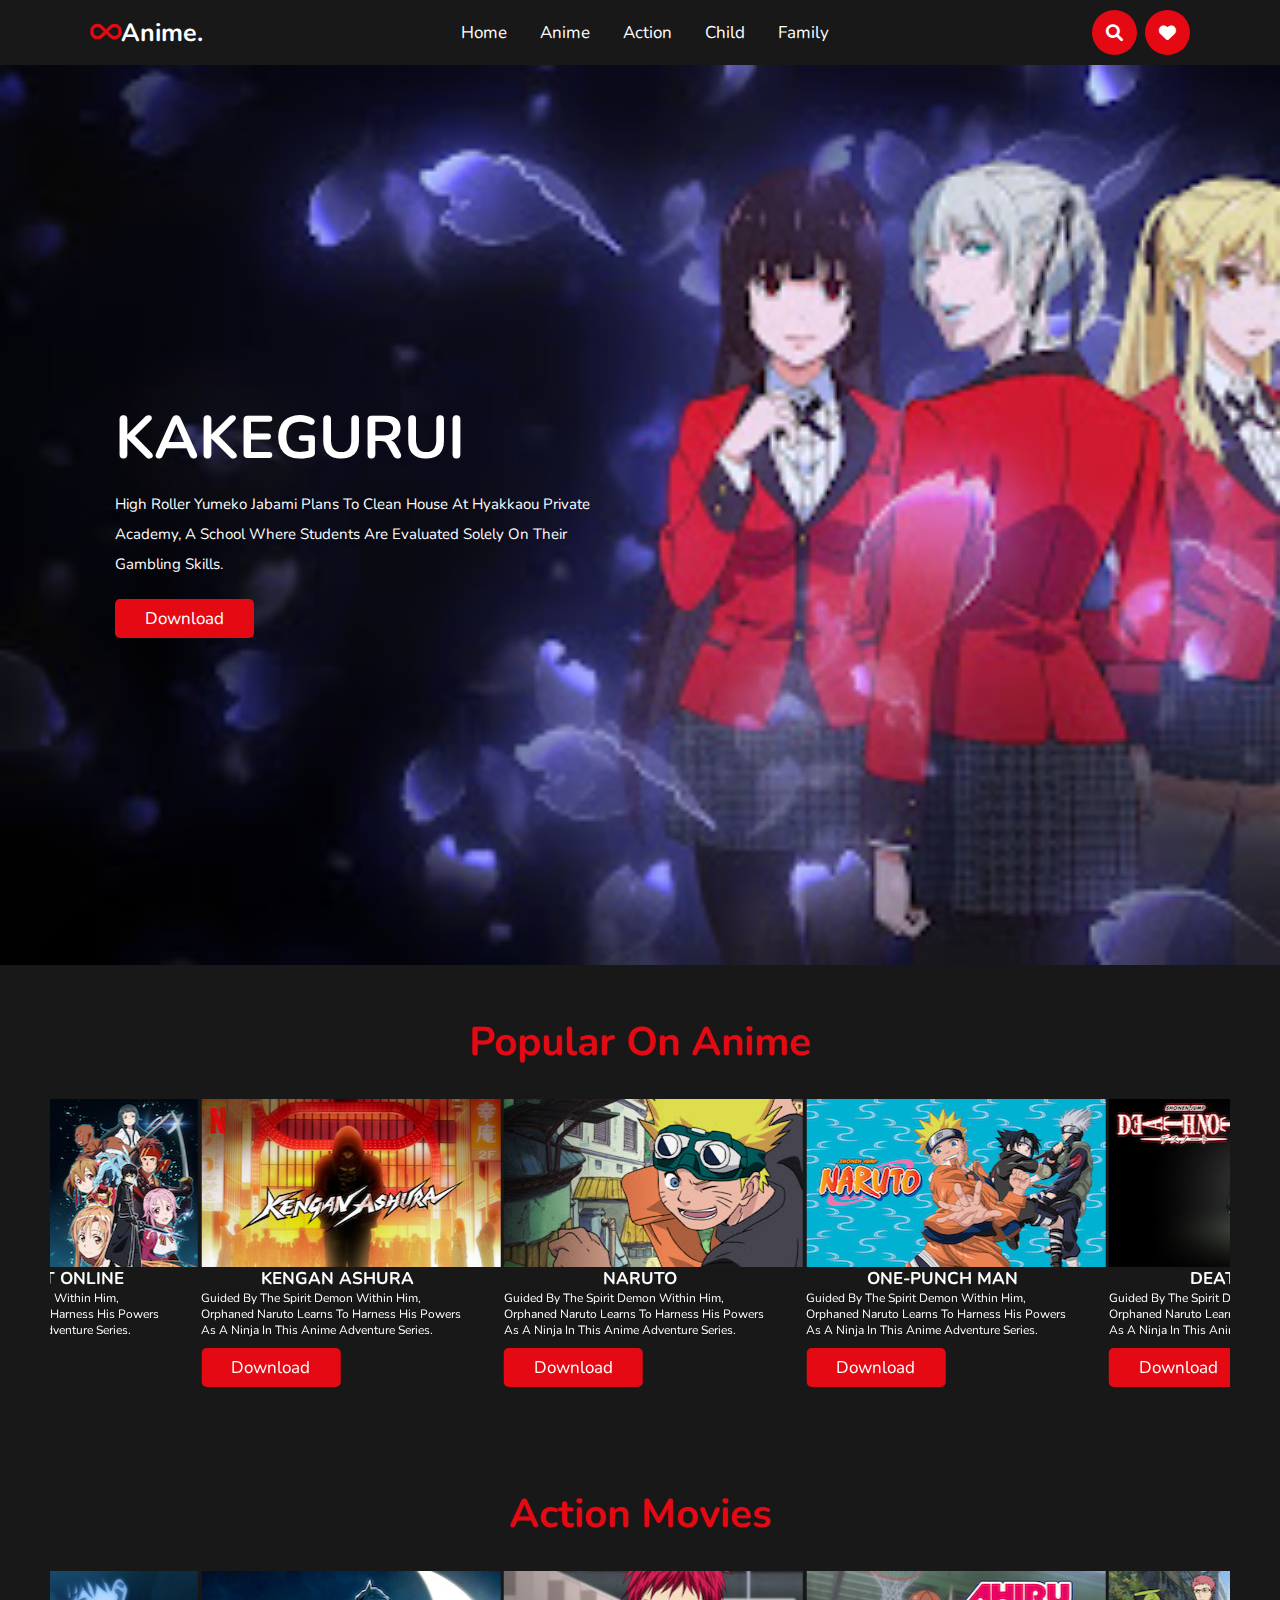
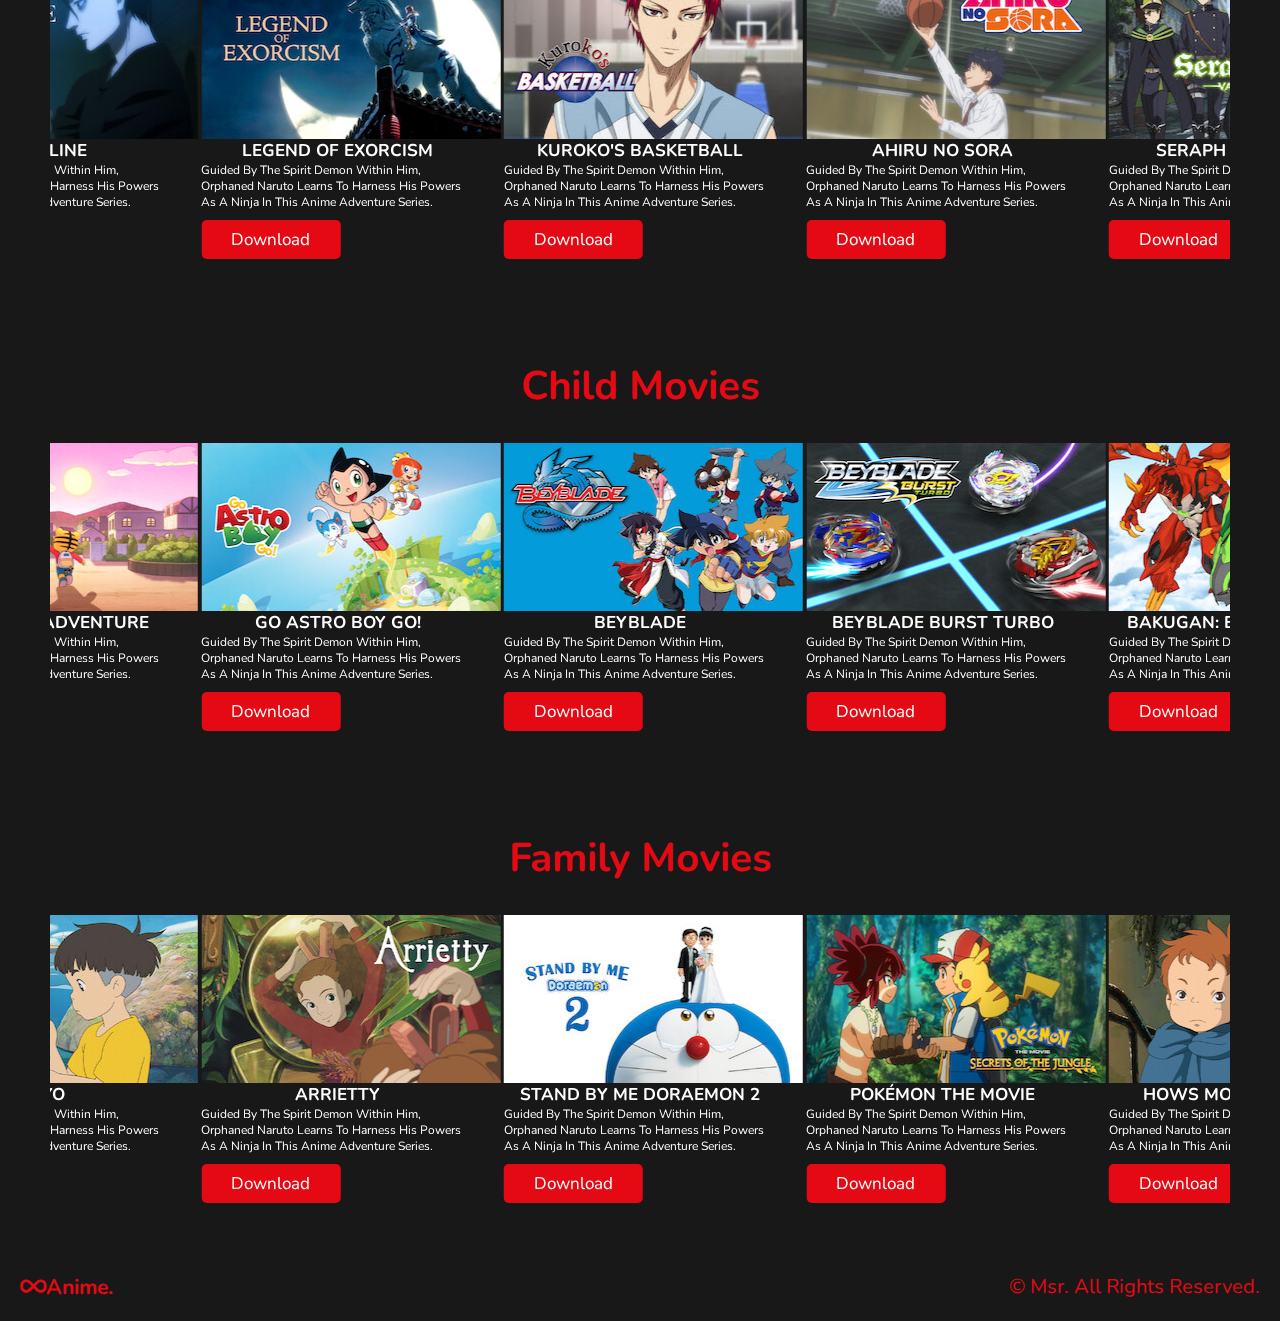
<file: index.html>
<!DOCTYPE html>
<html lang="en">
<head>
    <meta charset="UTF-8">
    <meta http-equiv="X-UA-Compatible" content="IE=edge">
    <meta name="viewport" content="width=device-width, initial-scale=1.0">
    <title>complete responsive anime website design</title>

    <link rel="stylesheet" href="https://unpkg.com/swiper@8/swiper-bundle.min.css"/>
  

     
    <link rel="stylesheet" href="https://cdnjs.cloudflare.com/ajax/libs/font-awesome/6.0.0-beta3/css/all.min.css">

    
    <link rel="stylesheet" href="style.css">

</head>
<body>
    
     
    <header>
        <a href="download.html" class="logo"><i class="fas fa-infinity"></i>Anime.</a>
        <nav class="navbar">
             <a href="index.html">home</a>
             <a href="#anime">anime</a>
             <a href="#action">action</a>
             <a href="#child">child</a>
             <a href="#family">family</a>
        </nav>
        <div class="icons">
            <i class="fas fa-bars" id="menu-bars"></i>
            <i class="fas fa-search" id="search-icon"></i>
            <a href="download.html" class="fas fa-heart"></a>
        </div>
    </header>

<!-- home section start -->

<section class="home" id="home">

    <div class="swiper home-slider">

        <div class="swiper-wrapper">

            <div class="swiper-slide">
                <div class="box " style="background: url(home-img-1.jpeg) no-repeat;">
                    <div class="content">
                        <h3>Kakegurui</h3>
                        <p>High roller Yumeko Jabami plans to clean house at Hyakkaou Private<br>
                        Academy, a school where students are evaluated solely on their<br>
                        gambling skills.</p>
                        <a href="download.html" class="btn">Download</a>
                    </div>
                </div>
            </div>

            <div class="swiper-slide">
                <div class="box second" style="background: url(home-img-death.jpeg) no-repeat;">
                    <div class="content">
                        <h3>DEATH NOTE</h3>
                         <p>When a Japanese high schooler comes into possession of a mystical<br> 
                        notebook, he finds he has the power to kill anybody whose name he<br>
                        enters in it.</p>
                        <a href="download.html" class="btn">Download</a>
                    </div>
                </div>
            </div>

            <div class="swiper-slide">
                <div class="box " style="background: url(onepunch2.jpeg) no-repeat;">
                    <div class="content">
                        <h3>One-Punch Man</h3>
                         <p>The most powerful superhero in the world can kill anyone with one<br> 
                        blow. But nothing can challenge him, so he struggles with ennui and<br> 
                        depression</p>
                        <a href="download.html" class="btn">Download</a>
                    </div>
                </div>
            </div>

            <div class="swiper-slide">
                <div class="box " style="background: url(naruto.jpeg) no-repeat;">
                    <div class="content">
                        <h3>Naruto</h3>
                        <p>Guided by the spirit demon within him, orphaned Naruto learns<br> 
                        to harness his powers as a ninja in this anime adventure series.</p>
                        <a href="download.html" class="btn">Download</a>
                    </div>
                </div>
            </div>

        </div>

    </div>

</section>


<!-- anime section start -->
<section class="anime" id="anime">
    <h1 class="heading">Popular on Anime</h1>
    <div class="swiper anime-slider">
        <div class="swiper-wrapper">
          
            <div class="swiper-slide">
                <div class="box" style="background: url(naruto.jpeg) no-repeat;"></div>
                <div class="content">
                    <h3>Naruto</h3>
                    <p>Guided by the spirit demon within him, orphaned Naruto learns 
                    to harness his powers as a ninja in this anime adventure series.</p>
                    <a href="download.html" class="btn">Download</a>
                </div>
            </div>

            <div class="swiper-slide">
                <div class="box" style="background: url(onepunch.jpg) no-repeat;"></div>
                <div class="content">
                    <h3>One-Punch Man</h3>
                    <p>Guided by the spirit demon within him, orphaned Naruto learns
                    to harness his powers as a ninja in this anime adventure series.</p>
                    <a href="download.html" class="btn">Download</a>
                </div>
            </div>

            <div class="swiper-slide">
                <div class="box" style="background: url(deathnote.jpg) no-repeat;"></div>
                <div class="content">
                    <h3>DEATH NOTE</h3>
                    <p>Guided by the spirit demon within him, orphaned Naruto learns 
                    to harness his powers as a ninja in this anime adventure series.</p>
                    <a href="download.html" class="btn">Download</a>
                </div>
            </div>

            <div class="swiper-slide">
                <div class="box" style="background: url(blackclover2.jpg) no-repeat;"></div>
                <div class="content">
                    <h3>Black Clover</h3>
                    <p>Guided by the spirit demon within him, orphaned Naruto learns 
                    to harness his powers as a ninja in this anime adventure series.</p>
                    <a href="download.html" class="btn">Download</a>
                </div>
            </div>

            <div class="swiper-slide">
                <div class="box" style="background: url(jujutsukaisen2.jpg) no-repeat;"></div>
                <div class="content">
                    <h3>Jujutsu Kaisen</h3>
                    <p>Guided by the spirit demon within him, orphaned Naruto learns 
                    to harness his powers as a ninja in this anime adventure series.</p>
                    <a href="download.html" class="btn">Download</a>
                </div>
            </div>

            <div class="swiper-slide">
                <div class="box" style="background: url(haikyu.jpg) no-repeat;"></div>
                <div class="content">
                    <h3>Haikyu!!</h3>
                    <p>Guided by the spirit demon within him, orphaned Naruto learns 
                    to harness his powers as a ninja in this anime adventure series.</p>
                    <a href="download.html" class="btn">Download</a>
                </div>
            </div>

            <div class="swiper-slide">
                <div class="box" style="background: url(kurokos.jpg) no-repeat;"></div>
                <div class="content">
                    <h3>Kuroko's Basketball</h3>
                    <p>Guided by the spirit demon within him, orphaned Naruto learns
                    to harness his powers as a ninja in this anime adventure series.</p>
                    <a href="download.html" class="btn">Download</a>
                </div>
            </div>

            <div class="swiper-slide">
                <div class="box" style="background: url(heroaca.jpg) no-repeat;"></div>
                <div class="content">
                    <h3>My Hero Academia</h3>
                    <p>Guided by the spirit demon within him, orphaned Naruto learns 
                    to harness his powers as a ninja in this anime adventure series.</p>
                    <a href="download.html" class="btn">Download</a>
                </div>
            </div>

            <div class="swiper-slide">
                <div class="box" style="background: url(drstone.jpg) no-repeat;"></div>
                <div class="content">
                    <h3>Dr. Stone</h3>
                    <p>Guided by the spirit demon within him, orphaned Naruto learns 
                    to harness his powers as a ninja in this anime adventure series.</p>
                    <a href="download.html" class="btn">Download</a>
                </div>
            </div>

            <div class="swiper-slide">
                <div class="box" style="background: url(tokyorevengers.jpg) no-repeat;"></div>
                <div class="content">
                    <h3>Tokyo Revengers</h3>
                    <p>Guided by the spirit demon within him, orphaned Naruto learns 
                    to harness his powers as a ninja in this anime adventure series.</p>
                    <a href="download.html" class="btn">Download</a>
                </div>
            </div>

            <div class="swiper-slide">
                <div class="box" style="background: url(swordartonline.jpg) no-repeat;"></div>
                <div class="content">
                    <h3>Sword Art Online</h3>
                    <p>Guided by the spirit demon within him, orphaned Naruto learns
                    to harness his powers as a ninja in this anime adventure series.</p>
                    <a href="download.html" class="btn">Download</a>
                </div>
            </div>

            <div class="swiper-slide">
                <div class="box" style="background: url(kegan.jpg) no-repeat;"></div>
                <div class="content">
                    <h3>KENGAN ASHURA</h3>
                    <p>Guided by the spirit demon within him, orphaned Naruto learns
                    to harness his powers as a ninja in this anime adventure series.</p>
                    <a href="download.html" class="btn">Download</a>
                </div>
            </div>


        </div>
    </div>
</section>

<!-- action section start -->

<section class="action" id="action">
    <h1 class="heading">Action Movies</h1>
    <div class="swiper action-slider">
        <div class="swiper-wrapper">
        
        
          
                <div class="swiper-slide">
                    <div class="box" style="background: url(kurokos.jpg) no-repeat;"></div>
                    <div class="content">
                        <h3>Kuroko's Basketball</h3>
                        <p>Guided by the spirit demon within him, orphaned Naruto learns 
                        to harness his powers as a ninja in this anime adventure series.</p>
                        <a href="download.html" class="btn">Download</a>
                    </div>
                </div>

                <div class="swiper-slide">
                    <div class="box" style="background: url(ahiru.jpg) no-repeat;"></div>
                    <div class="content">
                        <h3>AHIRU NO SORA</h3>
                        <p>Guided by the spirit demon within him, orphaned Naruto learns 
                        to harness his powers as a ninja in this anime adventure series.</p>
                        <a href="download.html" class="btn">Download</a>
                    </div>
                </div>

                <div class="swiper-slide">
                    <div class="box" style="background: url(owarinoseraph.jpg) no-repeat;"></div>
                    <div class="content">
                        <h3>Seraph of the End</h3>
                        <p>Guided by the spirit demon within him, orphaned Naruto learns 
                        to harness his powers as a ninja in this anime adventure series.</p>
                        <a href="download.html" class="btn">Download</a>
                    </div>
                </div>

                <div class="swiper-slide">
                    <div class="box" style="background: url(kurokos.jpg) no-repeat;"></div>
                    <div class="content">
                        <h3>Kuroko's  Last Game</h3>
                        <p>Guided by the spirit demon within him, orphaned Naruto learns 
                        to harness his powers as a ninja in this anime adventure series.</p>
                        <a href="download.html" class="btn">Download</a>
                    </div>
                </div>

                <div class="swiper-slide">
                    <div class="box" style="background: url(fate.jpg) no-repeat;"></div>
                    <div class="content">
                        <h3>Fate/Zero</h3>
                        <p>Guided by the spirit demon within him, orphaned Naruto learns 
                        to harness his powers as a ninja in this anime adventure series.</p>
                        <a href="download.html" class="btn">Download</a>
                    </div>
                </div>

                <div class="swiper-slide">
                    <div class="box" style="background: url(hellshing.jpg) no-repeat;"></div>
                    <div class="content">
                        <h3>Hellsing Ultimate</h3>
                        <p>Guided by the spirit demon within him, orphaned Naruto learns 
                        to harness his powers as a ninja in this anime adventure series.</p>
                        <a href="download.html" class="btn">Download</a>
                    </div>
                </div>

                <div class="swiper-slide">
                    <div class="box" style="background: url(devils\ line.jpg) no-repeat;"></div>
                    <div class="content">
                        <h3>DEVILS'LINE</h3>
                        <p>Guided by the spirit demon within him, orphaned Naruto learns 
                        to harness his powers as a ninja in this anime adventure series.</p>
                        <a href="download.html" class="btn">Download</a>
                    </div>
                </div>

                <div class="swiper-slide">
                    <div class="box" style="background: url(exorcism.jpg) no-repeat;"></div>
                    <div class="content">
                        <h3>Legend of Exorcism</h3>
                        <p>Guided by the spirit demon within him, orphaned Naruto learns 
                        to harness his powers as a ninja in this anime adventure series.</p>
                        <a href="download.html" class="btn">Download</a>
                    </div>
                </div>



</div>
</div>
</section>

<!-- child section start -->

<section class="child" id="child">
    <h1 class="heading">Child Movies</h1>
    <div class="swiper child-slider">
        <div class="swiper-wrapper">

            <div class="swiper-slide">
                <div class="box" style="background: url(beyblade.jpg) no-repeat"></div>
                <div class="content">
                    <h3>Beyblade</h3>
                    <p>Guided by the spirit demon within him, orphaned Naruto learns 
                    to harness his powers as a ninja in this anime adventure series.</p>
                    <a href="download.html" class="btn">Download</a>
                </div>
            </div>

            <div class="swiper-slide">
                <div class="box" style="background: url(burst.jpg) no-repeat"></div>
                <div class="content">
                    <h3>Beyblade Burst Turbo</h3>
                    <p>Guided by the spirit demon within him, orphaned Naruto learns 
                    to harness his powers as a ninja in this anime adventure series.</p>
                    <a href="download.html" class="btn">Download</a>
                </div>
            </div>

            <div class="swiper-slide">
                <div class="box" style="background: url(bakugan.jpg) no-repeat"></div>
                <div class="content">
                    <h3>Bakugan: Battle Planet</h3>
                    <p>Guided by the spirit demon within him, orphaned Naruto learns 
                    to harness his powers as a ninja in this anime adventure series.</p>
                    <a href="download.html" class="btn">Download</a>
                </div>
            </div>

            <div class="swiper-slide">
                <div class="box" style="background: url(sonic.jpg) no-repeat"></div>
                <div class="content">
                    <h3>Sonic X</h3>
                    <p>Guided by the spirit demon within him, orphaned Naruto learns 
                    to harness his powers as a ninja in this anime adventure series.</p>
                    <a href="download.html" class="btn">Download</a>
                </div>
            </div>

            <div class="swiper-slide">
                <div class="box" style="background: url(pedal.jpg) no-repeat"></div>
                <div class="content">
                    <h3>Yowamushi Pedal</h3>
                    <p>Guided by the spirit demon within him, orphaned Naruto learns 
                    to harness his powers as a ninja in this anime adventure series.</p>
                    <a href="download.html" class="btn">Download</a>
                </div>
            </div>

            <div class="swiper-slide">
                <div class="box" style="background: url(shimajiro.jpg) no-repeat"></div>
                <div class="content">
                    <h3>Shimajiro: A Adventure</h3>
                    <p>Guided by the spirit demon within him, orphaned Naruto learns 
                    to harness his powers as a ninja in this anime adventure series.</p>
                    <a href="download.html" class="btn">Download</a>
                </div>
            </div>

            <div class="swiper-slide">
                <div class="box" style="background: url(astroboy.jpg) no-repeat"></div>
                <div class="content">
                    <h3>Go Astro Boy Go!</h3>
                    <p>Guided by the spirit demon within him, orphaned Naruto learns 
                    to harness his powers as a ninja in this anime adventure series.</p>
                    <a href="download.html" class="btn">Download</a>
                </div>
            </div>

        </div>
    </div>
</section>

<!-- family section start -->

<section class="family" id="family">
    <h1 class="heading">Family Movies</h1>
    <div class="swiper family-slider">
    <div class="swiper-wrapper">

        <div class="swiper-slide">
            <div class="box" style="background: url(stabdbyme.jpg) no-repeat"></div>
            <div class="content">
                <h3>STAND BY ME Doraemon 2</h3>
                <p>Guided by the spirit demon within him, orphaned Naruto learns 
                to harness his powers as a ninja in this anime adventure series.</p>
                <a href="download.html" class="btn">Download</a>
            </div>
        </div>

        <div class="swiper-slide">
            <div class="box" style="background: url(secretofjungle.jpg) no-repeat"></div>
            <div class="content">
                <h3>Pokémon the Movie</h3>
                <p>Guided by the spirit demon within him, orphaned Naruto learns 
                to harness his powers as a ninja in this anime adventure series.</p>
                <a href="download.html" class="btn">Download</a>
            </div>
        </div>

        <div class="swiper-slide">
            <div class="box" style="background: url(howls.jpg) no-repeat"></div>
            <div class="content">
                <h3>Hows Moving Castle</h3>
                <p>Guided by the spirit demon within him, orphaned Naruto learns 
                to harness his powers as a ninja in this anime adventure series.</p>
                <a href="download.html" class="btn">Download</a>
            </div>
        </div>

        <div class="swiper-slide">
            <div class="box" style="background: url(spiritedaway.jpg) no-repeat"></div>
            <div class="content">
                <h3>Spirited Away</h3>
                <p>Guided by the spirit demon within him, orphaned Naruto learns 
                to harness his powers as a ninja in this anime adventure series.</p>
                <a href="download.html" class="btn">Download</a>
            </div>
        </div>

        <div class="swiper-slide">
            <div class="box" style="background: url(totoro.jpg) no-repeat"></div>
            <div class="content">
                <h3>My Neighbor Totoro</h3>
                <p>Guided by the spirit demon within him, orphaned Naruto learns 
                to harness his powers as a ninja in this anime adventure series.</p>
                <a href="download.html" class="btn">Download</a>
            </div>
        </div>

        <div class="swiper-slide">
            <div class="box" style="background: url(kiki.jpg) no-repeat"></div>
            <div class="content">
                <h3>Kikis Delivery Service</h3>
                <p>Guided by the spirit demon within him, orphaned Naruto learns 
                to harness his powers as a ninja in this anime adventure series.</p>
                <a href="download.html" class="btn">Download</a>
            </div>
        </div>

        <div class="swiper-slide">
            <div class="box" style="background: url(ponyo.jpg) no-repeat"></div>
            <div class="content">
                <h3>Ponyo</h3>
                <p>Guided by the spirit demon within him, orphaned Naruto learns 
                to harness his powers as a ninja in this anime adventure series.</p>
                <a href="download.html" class="btn">Download</a>
            </div>
        </div>

        <div class="swiper-slide">
            <div class="box" style="background: url(arietty.jpg) no-repeat"></div>
            <div class="content">
                <h3>Arrietty</h3>
                <p>Guided by the spirit demon within him, orphaned Naruto learns 
                to harness his powers as a ninja in this anime adventure series.</p>
                <a href="download.html" class="btn">Download</a>
            </div>
        </div>


    </div>
    </div>
</section>

<!-- copyright -->
<div class="copyright container">
    <a href="download.html" class="logo"><i class="fas fa-infinity"></i>Anime.</a>
    <p>&#169; Msr. All rights reserved.</p>
</div>


<!-- link swiper file -->
<script src="https://unpkg.com/swiper@8/swiper-bundle.min.js"></script>

    <!-- custome js file link -->
    <script src="main.js"></script>
    <script src="https://ajax.googleapis.com/ajax/libs/jquery/3.3.1/jquery.min.js"></script>
<script>
$(document).ready(function(){
  $("a").on('click', function(event) {

    
    if (this.hash !== "") {
 
      event.preventDefault();
      var hash = this.hash;
      $('html, body').animate({
        scrollTop: $(hash).offset().top
      }, 800, function(){
        window.location.hash = hash;
      });
    }  
  });
});
</script>
</body>
</html>
</file>
<file: style.css>
@import url('https://fonts.googleapis.com/css2?family=Nunito:wght@200;300;400;500;600&family=Poppins:wght@200;300;400;500;600;700&display=swap');
/* :root{
    --red:#E50914;
    --black:#000000;
    --light-colour:#181818;
    --box-shadow:0.5rem 1.5rem rgba(0,0,0,0.1);
}
*{
    font-family: 'Nunito', sans-serif;
    margin: 0;
    padding: 0;
    box-sizing: border-box;
    text-decoration: none;
    outline: none;
    border: none;
    text-transform: capitalize;
    transition: all 0.2s linear;
}
body{
    background-color: #000000;
}
.btn{
    font-size: 2rem;
    background-color: #E50914;
    color: #fff;
    padding: 0.3rem;
    margin: 2em 0;
    border-radius: 10px;
    box-shadow:0 0 0 10 rgba(0,0, 0,0.2)
}
html{
    font-size: 62.5%;
    overflow-x:hidden ;
    scroll-padding-top: 5.5rem;
}
header{
    position: fixed;
    top: 0;
    left: 0;
    right: 0;
    background: var(--black);
    padding: 1rem 7%;
    display: flex;
    align-items: center;
    justify-content: space-between;
    z-index: 1000000;
    box-sizing: var(--box-shadow);
}
header .logo{
    color:#fff;
    font-size: 2.5rem;
    font-weight: bolder;

}
header .logo i{
    color: var(--red);

}

header .navbar a{
    font-size: 1.7rem;
    border-radius: 0.5rem;
    padding: 0.5rem 1.5rem;
    color: #fff;
}
header .navbar  a.active,
header .navbar a:hover{
    
    background: var(--red);
}
  header .icons i,
  header .icons  a{
    cursor: pointer;
    margin-left: .5rem;
    height: 4.5rem;
    line-height: 4.5rem;
    width: 4.5rem;
    text-align: center;
    font-size: 1.7rem;
    color: #fff;
    border-radius: 50%;
    background-color: var(--red);
}
header .icons i:hover,
  header .icons  a:hover{
      color: var(--red);
      background: #fff;
      transform: rotate(360deg);
  }
  header .icons #menu-bars{
        display: none;
  }
  .home{
      padding: 0;
  }
  .home .box{
        min-height: 100vh;
        display: -webkit-box;
        display: -ms-flexbox;

        display:flex;
        align-items: center;
        background-size: cover !important;
        background-position: center !important;
        justify-content: flex-end;
        padding: 2rem 9%;

  }
  .home .box{
      justify-content: flex-start;
  }
  .home .box .second{
      justify-content: flex-end;
  }
  .home .box .content{
      width: 50%;
  }
  .home .box .content h3{
      font-size: 6rem;
      color: #fff;
      padding-top:.5rem ;
      text-transform: uppercase;
  }
  .home .box .content p{
      line-height: 2;
      color: #fff;
      font-size: 1.5rem;
      padding: 1rem 0;
  }


















































  @media(max-width:768px ){
    html{
        font-size: 55%;
         
    }
    header{
        padding: 1rem 2rem;
    }
    header .icons #menu-bars{
        display: inline-block;
        
    }
    header .navbar{
      position: absolute;
      top: 100%;
      left: 0;
      right: 0;
      background: var(--black);
      padding: 1rem;
       border-bottom: .1rem solid rgba(0,0, 0,0.2);
       clip-path: polygon(0 0,100% 0,100% 0,0 0);
    }
    header .navbar.active{
        clip-path: polygon(0 0,100% 0,100% 100%,0 100%);
    }
    header .navbar a{
        display: block;
        padding: 1.5rem;
        margin: 1rem;
        font-size: 2rem;
        background: var(--red);
    }
  }
   */
   @import url('https://fonts.googleapis.com/css2?family=Nunito:wght@200;300;400;500;600;700&display=swap');

:root{
    --red:#E50914;
    --black:#000000;
    --light-color:#181818;
    --box-shadow: 0 .5rem 1.5rem rgba(0,0,0,.1);
}


*{
    font-family: 'Nunito', sans-serif;
    margin: 0;
    padding: 0;
    box-sizing: border-box;
    text-decoration: none;
    outline: none;
    border: none;
    text-transform: capitalize;
    transition: all .2s linear;
}
body{
    background-color:var(--light-color);
}

html{
    font-size: 62.5%;
    overflow-x: hidden;
    scroll-padding-top:5.5rem;
}

section{
    padding: 2rem 9%;
}

section:nth-child(even){
    background:var(--light-color);
}



header{
    top: 0;
    left:0;
    right:0;
    padding: 1rem 7%;
    display:flex;
    align-items: center;
    justify-content: space-between;
    z-index: 10000;
}

.heading{
    text-align: center;
    color: var(--red);
    margin-bottom: 3rem;
    font-size:4rem;
}

.btn{
    margin-top:1rem;
    display: inline-block;
    font-size: 1.7rem;
    color: #fff;
    background: var(--red);
    border-radius: .5rem;
    cursor: pointer;
    padding: .8rem 3rem;
}

.btn:hover{
    background: var(--black);
    color: var(--red);
    letter-spacing: .1rem;
}

header .logo{
    color: #fff;;
    font-size: 2.5rem;
    font-weight: bolder;
}

header .logo i{
    color: var(--red);

}

header .navbar a{
    font-size: 1.7rem;
    border-radius: .5rem;
    padding: .5rem 1.5rem;
    color: #fff;
    transition: all 0.3s ease-in-out;
}

header .navbar a.active,
header .navbar a:hover{
    color: #fff;
    background: var(--red);
}

header .icons i,
header .icons a{
    cursor: pointer;
    margin-left: .5rem;
    height: 4.5rem;
    line-height: 4.5rem;
    width: 4.5rem;
    text-align: center;
    font-size: 1.7rem;
    color: #fff;
    border-radius: 50%;
    background:var(--red);
}

header .icons i:hover,
header .icons a:hover{
    color: var(--red);
    background: #fff;
    transform: rotate(360deg);
}

header .icons #menu-bars{
    display: none;
}


.home{
    padding:0;
}

.home .box{
    min-height: 100vh;
    display:-webkit-box;
    display:-ms-flexbox;
    display: flex;
    align-items: center;
    background-size: cover !important;
    background-position: center !important;
    justify-content:flex-end;
    padding:2rem 9%;
}

.home .box{
    justify-content: flex-start;
}

.home .box.second{
    justify-content: flex-end;
}

.home .box .content{
    width:50rem;
}

.home .box .content h3{
    font-size: 6rem;
    color: #fff;
    padding-top: .5rem;
    text-transform: uppercase;
}

.home .box .content p{
    line-height: 2;
    color: #fff;
    font-size: 1.5rem;
    padding: 1rem 0;
}

.anime{
    padding:5rem;
}

.anime .box{
    width: 299px;
    height:168px;
}

.anime .content h3{
    font-size: 1.7rem;
    color: #ffffff;
    text-transform: uppercase;
    text-align: center;
}

.anime .content P{
    font-size: 1.2rem;
    color:#fff;
    text-decoration: none;

}

.action{
    padding:5rem;
}

.action .box{
   width:299px;
   height:168px;
}

.action .content h3{
    font-size: 1.7rem;
    color: #ffffff;
    text-transform: uppercase;
    text-align: center;
}

.action .content P{
    font-size: 1.2rem;
    color:#fff;
    text-decoration: none;

}

.child{
    padding:5rem;
}

.child .box{
    width:299px;
    height:168px;
 }
 
 .child .content h3{
     font-size: 1.7rem;
     color: #ffffff;
     text-transform: uppercase;
     text-align: center;
 }
 
 .child .content P{
     font-size: 1.2rem;
     color:#fff;
     text-decoration: none;
 
 }


.family{
    padding:5rem;
}

.family .box{
    width:299px;
    height:168px;
 }
 
 .family .content h3{
     font-size: 1.7rem;
     color: #ffffff;
     text-transform: uppercase;
     text-align: center;
 }
 
 .family .content P{
     font-size: 1.2rem;
     color:#fff;
     text-decoration: none;
 
 }

.copyright{
    display: flex;
    justify-content: space-between;
    padding: 20px;   
}

.copyright .logo{
    color: var(--red);
    font-size: 2.1rem;
    font-weight: bolder;
}

.copyright p{
    font-size: 0.9rem;
    color: var(--red);
    font-size:2rem;
}


.video-container video{
    width: 100%;
    aspect-ratio: 16/9;
}

.about{
    margin-top:2rem;
    color: #fff;;
}

.about h2{
    display: inline-flex;
    font-size: 2.4rem;
    font-weight: 500;
    border-bottom: 4px solid var(--red);
    color:#ffffff;
}

.about p{
    display: inline-flex;
    font-size: 2rem;
    color:#ffffff;
    text-align: justify;
    text-decoration: none;
}


.screenshots h2{
    display: inline-flex;
    font-size: 2.4rem;
    font-weight: 500;
    border-bottom: 4px solid var(--red);
    color:#ffffff;
    margin-top:1.6rem;
}

.screenshots-content{
    display:grid;
    grid-template-columns: repeat(auto-fit, minmax(250px,auto));
    gap:10px;
    justify-content:center;
    margin: auto;
    width: 100%;
}

.screenshots-content img{
    width: 100%;
    height:219.94px;
    object-fit: cover;
    margin-top: 1.6rem;
}

.download{
    max-width: 800px;
    margin: auto;
    width: 100%;
    display: grid;
    justify-content:center;
    margin-top: 2rem;
    
}

.download h2{
    text-align:center;
    font-size: 2.7rem;
    font-weight: 500;
    margin:1.6rem 0;
    color: #fff;
}

.downlod-links{
    display:grid;
    grid-template-columns: repeat(3, 1fr);
    gap:10px;
    margin-bottom: 2rem;
}

.downlod-links a{
    text-align:center;
    background: var(--red);
    padding:12px 20px;
    color: #fff;
    letter-spacing:1px;
    font-size: 500;
}

.downlod-links a:hover{
    background: var(--black);
    color: var(--red);
    transition: 0.3s all linear;
}


/* media query */
@media(max-width: 991px){
    html{
        font-size: 55%;
        
    }
    header{
        padding: 1rem 2rem;
    }
    section{
        padding:2rem;
    }
}

@media(max-width: 768px){
    header .icons #menu-bars{
        display: inline-block;
    }
    header .navbar{
        position: absolute;
        top: 100%;
        left: 0;
        right: 0;
        background: var(--black);
        border-top: .1rem solid rgba(0,0,0,.2);
        border-bottom: .1rem solid rgba(0,0,0,.2);
        padding:1rem;
        clip-path: polygon(0 0, 100% 0, 100% 0, 0 0);
    }

    header .navbar.active{
        clip-path: polygon(0 0, 100% 0, 100% 100%, 0% 100%);
    }
    header .navbar a{
        display:block;
        padding:1.5rem;
        margin: 1rem;
        font-size: 2rem;
        background: var(--red);
    }
    .home .box .content h3{
        font-size:5rem;
    }
   
}

@media(max-width: 450px){
    html{
        font-size: 50%;
        
    }
    
    
}
</file>
